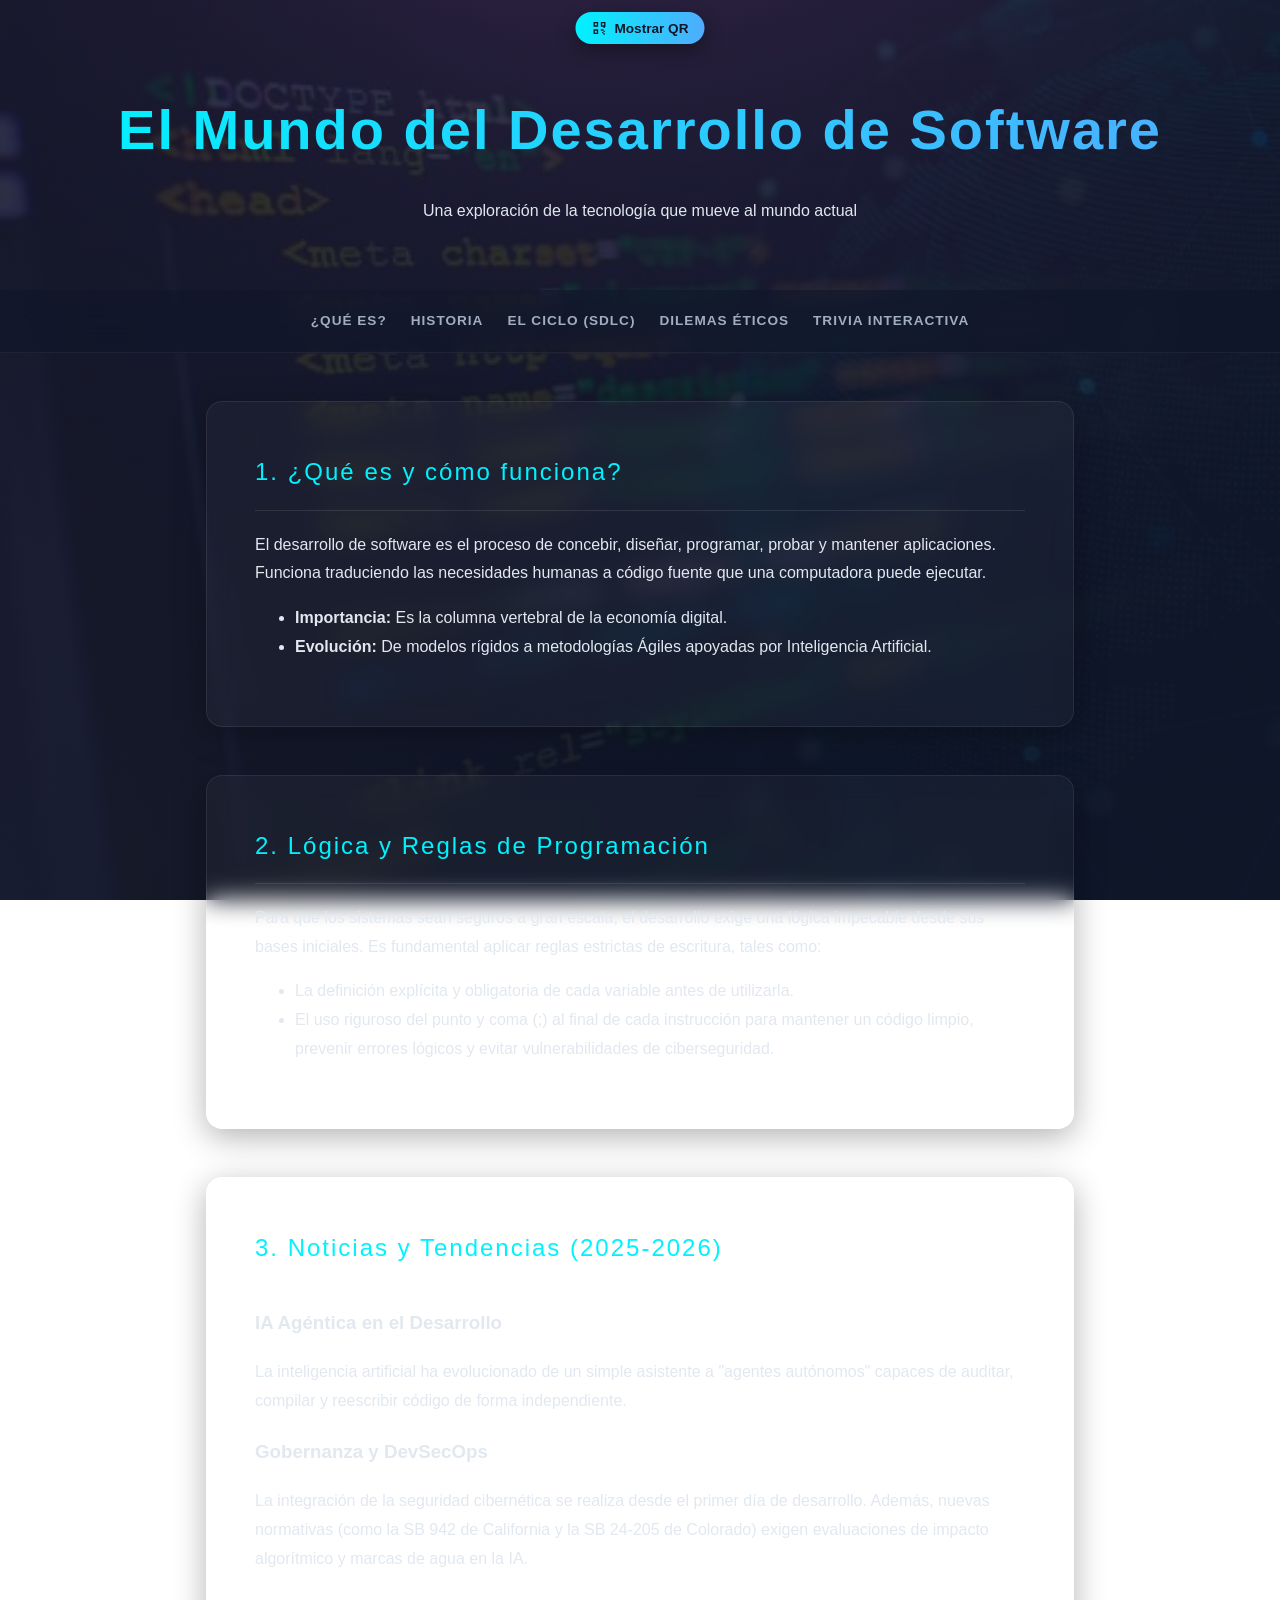
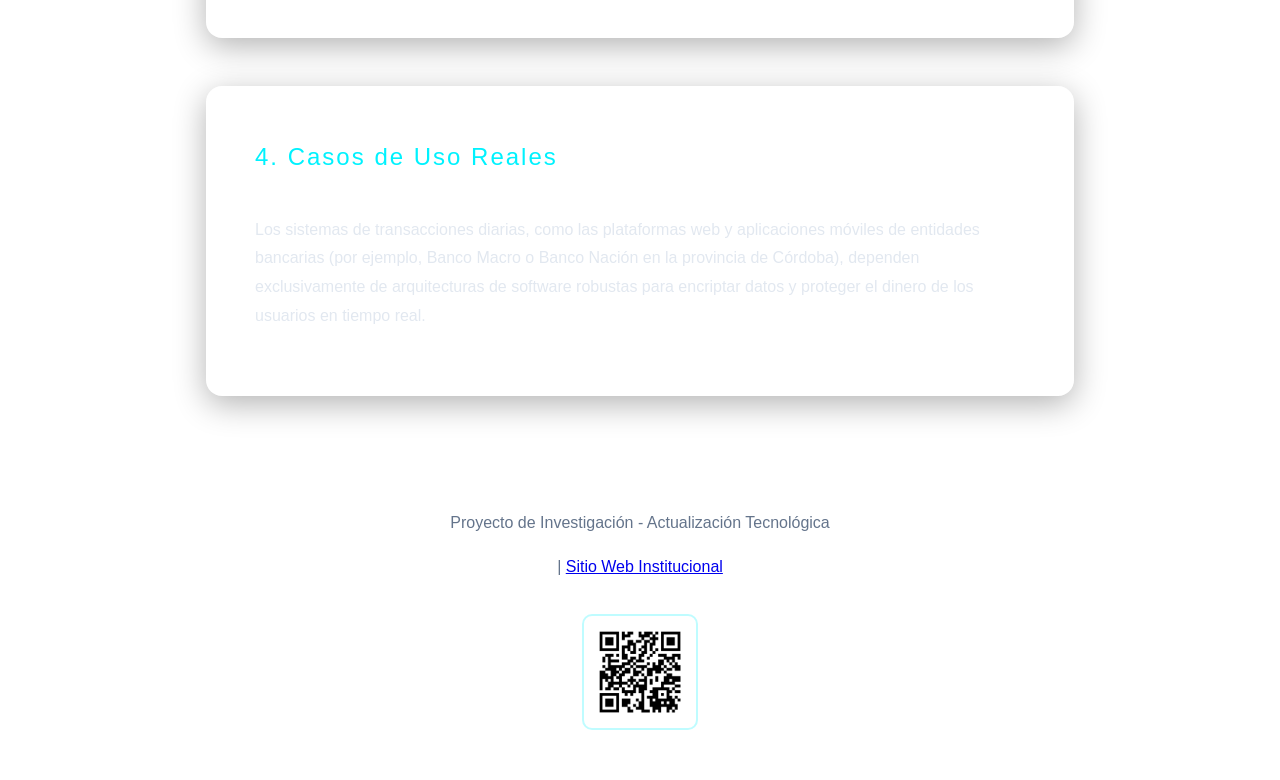
<file: index.html>
<!DOCTYPE html>
<html lang="es">
<head>
    <meta charset="UTF-8">
    <meta name="viewport" content="width=device-width, initial-scale=1.0">
    <title>Inicio - Desarrollo de Software</title>
    <link rel="stylesheet" href="style.css">
</head>
<body>

    <!-- ── QR BAR ──────────────────────────────────────────────────────────── -->
    <!-- Popover de hover (desktop) + modal full-screen (click/toque) -->
    <div id="qr-bar">
        <button
            id="qr-btn"
            aria-haspopup="dialog"
            aria-expanded="false"
            aria-label="Mostrar código QR de esta página"
        >
            <svg aria-hidden="true" width="16" height="16" viewBox="0 0 24 24" fill="currentColor">
                <path d="M3 3h7v7H3V3zm2 2v3h3V5H5zm9-2h7v7h-7V3zm2 2v3h3V5h-3zM3 14h7v7H3v-7zm2 2v3h3v-3H5zm11-2h2v2h-2v-2zm2 2h2v2h-2v-2zm-2 2h2v2h-2v-2zm2 2h2v2h-2v-2zm-4-6h2v2h-2v-2zm4-4h2v2h-2v-2z"/>
            </svg>
            Mostrar QR
        </button>

        <!-- Popover de hover — visible solo en desktop mediante CSS -->
        <div
            id="qr-popover"
            class="qr-popover"
            aria-hidden="true"
            role="tooltip"
        >
            <img
                src="qr.jpg"
                srcset="qr.jpg 1x, qr.jpg 2x"
                alt="Código QR que apunta a esta página"
                width="280"
                height="280"
                loading="eager"
                decoding="async"
                onerror="this.closest('.qr-popover').querySelector('.qr-fallback').style.display='block'; this.style.display='none';"
            >
            <span class="qr-fallback" style="display:none">⚠️ qr.jpg no encontrado</span>
            <p>Escaneá para abrir esta página</p>
        </div>
    </div>

    <!-- ── MODAL FULL-SCREEN ────────────────────────────────────────────────── -->
    <div
        id="qr-modal"
        class="qr-modal"
        role="dialog"
        aria-modal="true"
        aria-label="Código QR de esta página"
        aria-hidden="true"
    >
        <div class="qr-modal-inner">
            <button id="qr-modal-close" class="qr-modal-close" aria-label="Cerrar modal QR">✕</button>
            <p class="qr-modal-title">Escaneá este QR</p>
            <img
                src="qr.jpg"
                alt="Código QR que apunta a esta página"
                class="qr-modal-img"
                width="340"
                height="340"
                loading="eager"
                onerror="this.nextElementSibling.style.display='block'; this.style.display='none';"
            >
            <span class="qr-fallback" style="display:none">⚠️ qr.jpg no encontrado</span>
            <p class="qr-modal-url" id="qr-modal-url"></p>
        </div>
    </div>

    <!-- ── CONTENIDO ────────────────────────────────────────────────────────── -->
    <header>
        <h1>El Mundo del Desarrollo de Software</h1>
        <p>Una exploración de la tecnología que mueve al mundo actual</p>
    </header>

    <nav>
        <a href="index.html">¿Qué es?</a>
        <a href="historia.html">Historia</a>
        <a href="ciclo.html">El Ciclo (SDLC)</a>
        <a href="etica.html">Dilemas Éticos</a>
        <a href="trivia.html">Trivia Interactiva</a>
    </nav>

    <main>
        <section id="intro" class="card">
            <h2>1. ¿Qué es y cómo funciona?</h2>
            <p>El desarrollo de software es el proceso de concebir, diseñar, programar, probar y mantener aplicaciones. Funciona traduciendo las necesidades humanas a código fuente que una computadora puede ejecutar.</p>
            <ul>
                <li><strong>Importancia:</strong> Es la columna vertebral de la economía digital.</li>
                <li><strong>Evolución:</strong> De modelos rígidos a metodologías Ágiles apoyadas por Inteligencia Artificial.</li>
            </ul>
        </section>

        <section id="logica-estricta" class="card">
            <h2>2. Lógica y Reglas de Programación</h2>
            <p>Para que los sistemas sean seguros a gran escala, el desarrollo exige una lógica impecable desde sus bases iniciales. Es fundamental aplicar reglas estrictas de escritura, tales como:</p>
            <ul>
                <li>La definición explícita y obligatoria de cada variable antes de utilizarla.</li>
                <li>El uso riguroso del punto y coma (;) al final de cada instrucción para mantener un código limpio, prevenir errores lógicos y evitar vulnerabilidades de ciberseguridad.</li>
            </ul>
        </section>

        <section id="tendencias" class="card">
            <h2>3. Noticias y Tendencias (2025-2026)</h2>
            <div class="noticia">
                <h3>IA Agéntica en el Desarrollo</h3>
                <p>La inteligencia artificial ha evolucionado de un simple asistente a "agentes autónomos" capaces de auditar, compilar y reescribir código de forma independiente.</p>
            </div>
            <div class="noticia">
                <h3>Gobernanza y DevSecOps</h3>
                <p>La integración de la seguridad cibernética se realiza desde el primer día de desarrollo. Además, nuevas normativas (como la SB 942 de California y la SB 24-205 de Colorado) exigen evaluaciones de impacto algorítmico y marcas de agua en la IA.</p>
            </div>
        </section>

        <section id="casos-uso" class="card">
            <h2>4. Casos de Uso Reales</h2>
            <p>Los sistemas de transacciones diarias, como las plataformas web y aplicaciones móviles de entidades bancarias (por ejemplo, Banco Macro o Banco Nación en la provincia de Córdoba), dependen exclusivamente de arquitecturas de software robustas para encriptar datos y proteger el dinero de los usuarios en tiempo real.</p>
        </section>
    </main>

    <footer>
        <p>Proyecto de Investigación - Actualización Tecnológica</p>
        <p>| <a href="https://ies21.edu.ar/" target="_blank">Sitio Web Institucional</a></p>
        <!-- QR en footer: abre el modal al hacer clic -->
        <button class="footer-qr-btn" id="footer-qr-btn" aria-label="Abrir QR de esta página">
            <img src="qr.jpg" alt="QR a esta página" width="100" height="100"
                 onerror="this.style.display='none'; this.nextElementSibling.style.display='inline';">
            <span style="display:none; font-size:0.75rem;">QR no disponible</span>
        </button>
    </footer>

    <script src="script.js"></script>
</body>
</html>
</file>
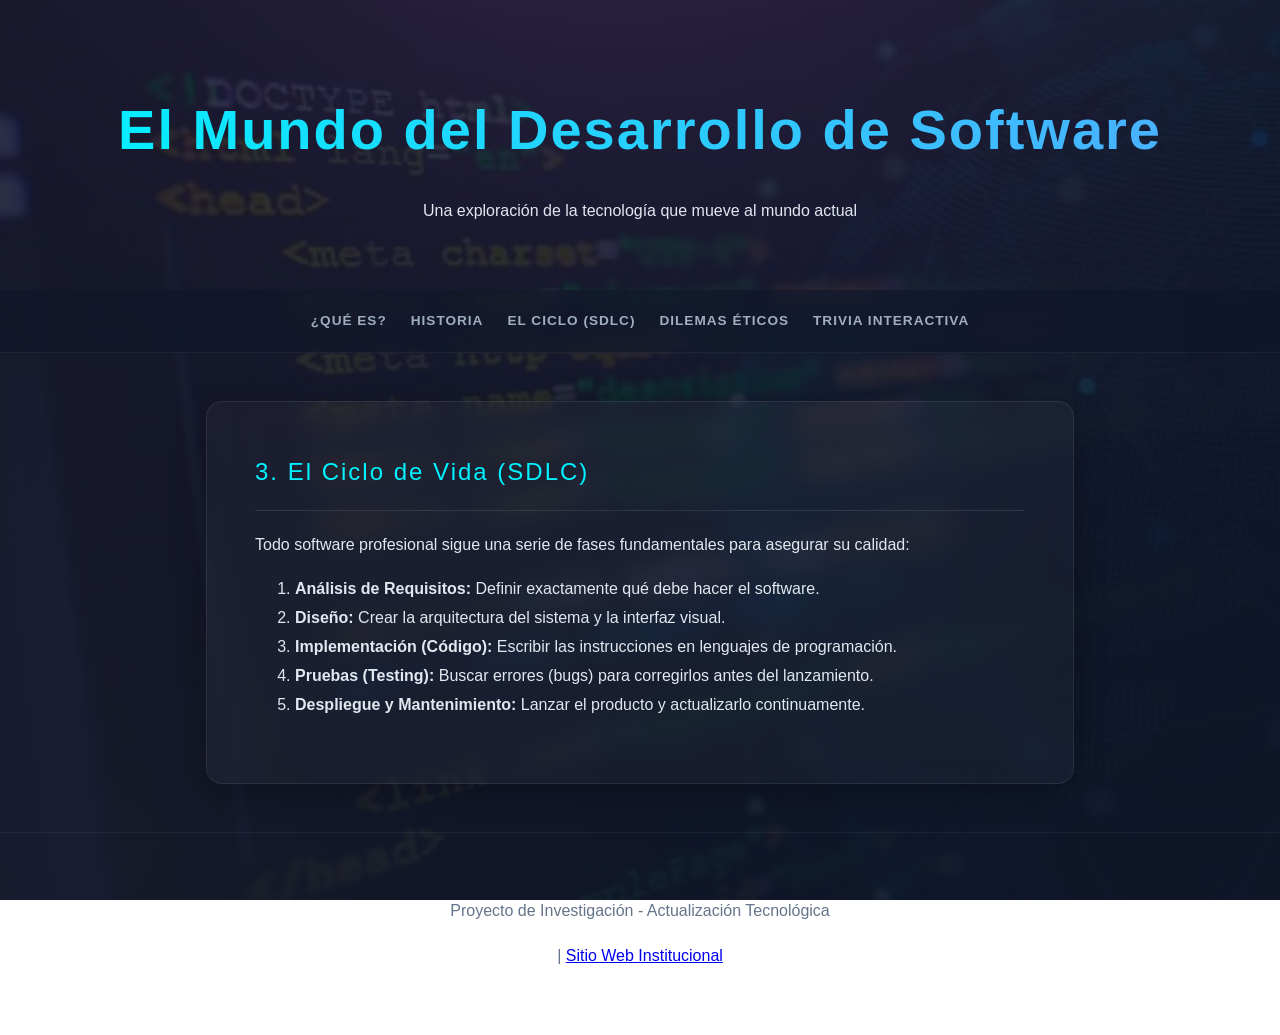
<file: ciclo.html>
<!DOCTYPE html>
<html lang="es">
<head>
    <meta charset="UTF-8">
    <meta name="viewport" content="width=device-width, initial-scale=1.0">
    <title>El Ciclo - Desarrollo de Software</title>
    <link rel="stylesheet" href="style.css">
</head>
<body>

    <header>
        <h1>El Mundo del Desarrollo de Software</h1>
        <p>Una exploración de la tecnología que mueve al mundo actual</p>
    </header>

    <nav>
        <a href="index.html">¿Qué es?</a>
        <a href="historia.html">Historia</a>
        <a href="ciclo.html">El Ciclo (SDLC)</a>
        <a href="etica.html">Dilemas Éticos</a>
        <a href="trivia.html">Trivia Interactiva</a>
    </nav>

    <main>
        <section class="card">
            <h2>3. El Ciclo de Vida (SDLC)</h2>
            <p>Todo software profesional sigue una serie de fases fundamentales para asegurar su calidad:</p>
            <ol>
                <li><strong>Análisis de Requisitos:</strong> Definir exactamente qué debe hacer el software.</li>
                <li><strong>Diseño:</strong> Crear la arquitectura del sistema y la interfaz visual.</li>
                <li><strong>Implementación (Código):</strong> Escribir las instrucciones en lenguajes de programación.</li>
                <li><strong>Pruebas (Testing):</strong> Buscar errores (bugs) para corregirlos antes del lanzamiento.</li>
                <li><strong>Despliegue y Mantenimiento:</strong> Lanzar el producto y actualizarlo continuamente.</li>
            </ol>
        </section>
    </main>
   <footer>
        <p>Proyecto de Investigación - Actualización Tecnológica</p>
        <p> | <a href="https://ies21.edu.ar/" target="_blank">Sitio Web Institucional</a></p>
    </footer>
</body>
</html>
</file>
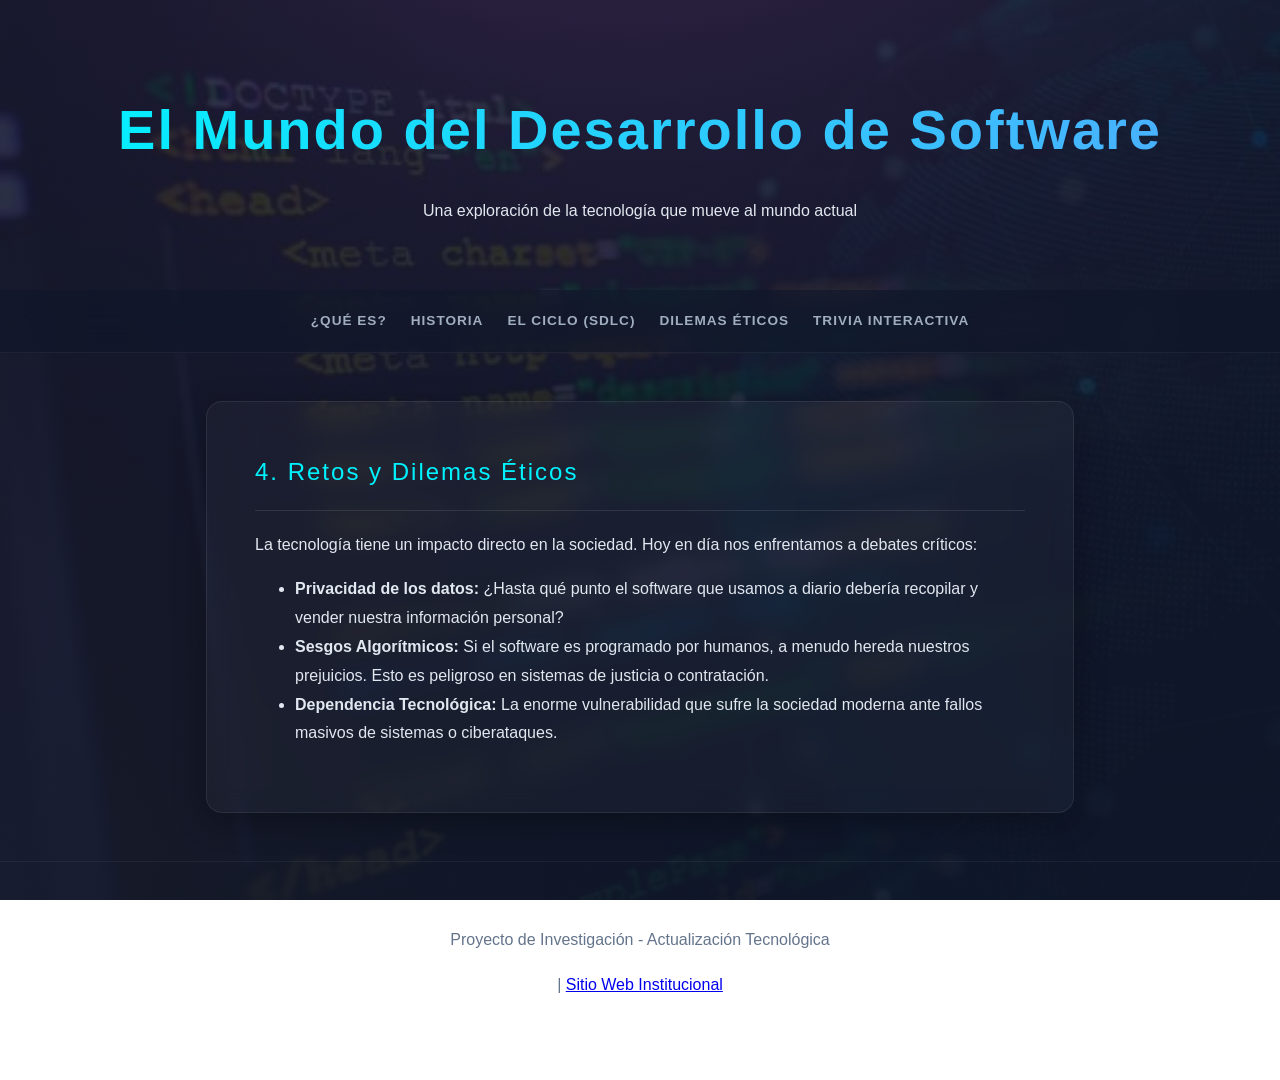
<file: etica.html>
<!DOCTYPE html>
<html lang="es">
<head>
    <meta charset="UTF-8">
    <meta name="viewport" content="width=device-width, initial-scale=1.0">
    <title>Ética - Desarrollo de Software</title>
    <link rel="stylesheet" href="style.css">
</head>
<body>

    <header>
        <h1>El Mundo del Desarrollo de Software</h1>
        <p>Una exploración de la tecnología que mueve al mundo actual</p>
    </header>

    <nav>
        <a href="index.html">¿Qué es?</a>
        <a href="historia.html">Historia</a>
        <a href="ciclo.html">El Ciclo (SDLC)</a>
        <a href="etica.html">Dilemas Éticos</a>
        <a href="trivia.html">Trivia Interactiva</a>
    </nav>

    <main>
        <section class="card">
            <h2>4. Retos y Dilemas Éticos</h2>
            <p>La tecnología tiene un impacto directo en la sociedad. Hoy en día nos enfrentamos a debates críticos:</p>
            <ul>
                <li><strong>Privacidad de los datos:</strong> ¿Hasta qué punto el software que usamos a diario debería recopilar y vender nuestra información personal?</li>
                <li><strong>Sesgos Algorítmicos:</strong> Si el software es programado por humanos, a menudo hereda nuestros prejuicios. Esto es peligroso en sistemas de justicia o contratación.</li>
                <li><strong>Dependencia Tecnológica:</strong> La enorme vulnerabilidad que sufre la sociedad moderna ante fallos masivos de sistemas o ciberataques.</li>
            </ul>
        </section>
    </main>
      <footer>
        <p>Proyecto de Investigación - Actualización Tecnológica</p>
        <p> | <a href="https://ies21.edu.ar/" target="_blank">Sitio Web Institucional</a></p>
    </footer>
</p>
    

</body>
</html>
</file>
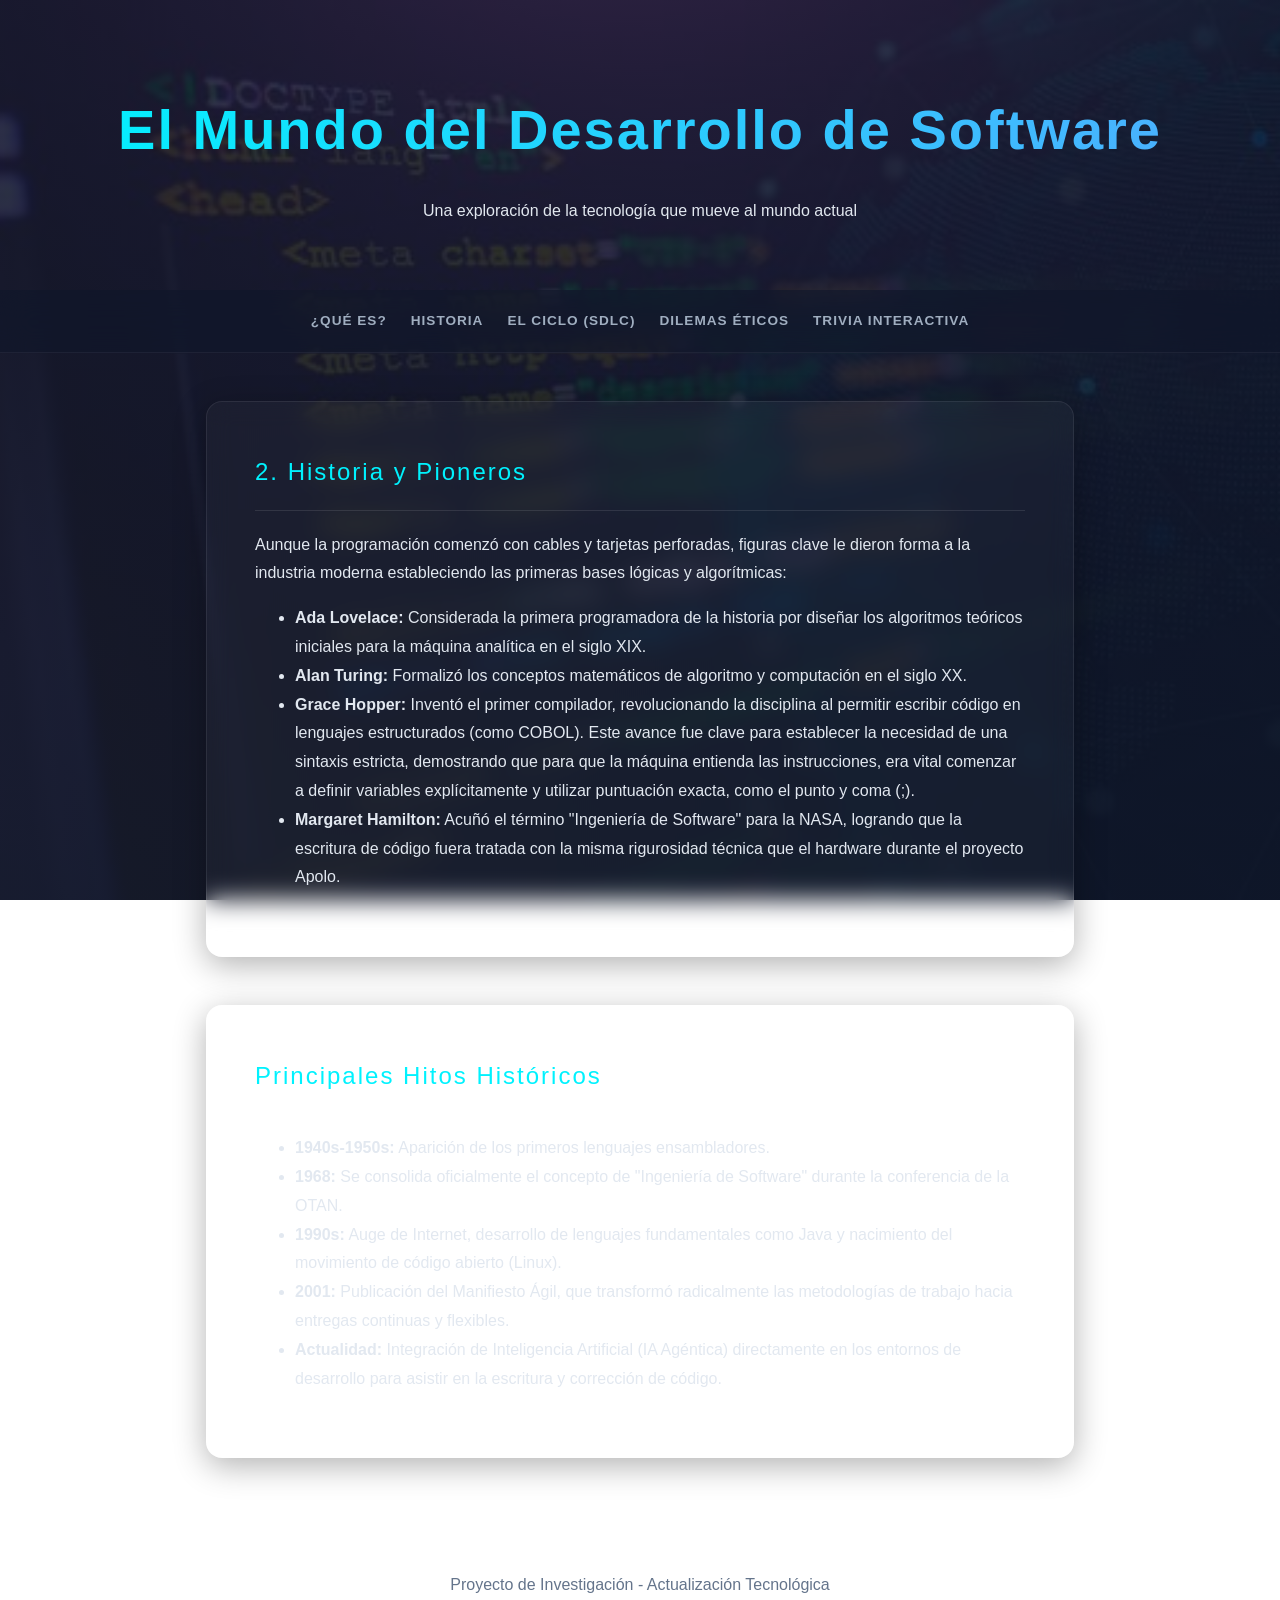
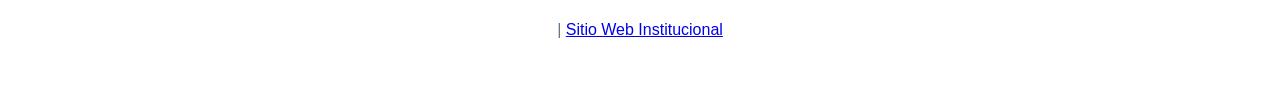
<file: historia.html>
<!DOCTYPE html>
<html lang="es">
<head>
    <meta charset="UTF-8">
    <meta name="viewport" content="width=device-width, initial-scale=1.0">
    <title>Historia - Desarrollo de Software</title>
    <link rel="stylesheet" href="style.css">
</head>
<body>

    <header>
        <h1>El Mundo del Desarrollo de Software</h1>
        <p>Una exploración de la tecnología que mueve al mundo actual</p>
    </header>

    <nav>
        <a href="index.html">¿Qué es?</a>
        <a href="historia.html">Historia</a>
        <a href="ciclo.html">El Ciclo (SDLC)</a>
        <a href="etica.html">Dilemas Éticos</a>
        <a href="trivia.html">Trivia Interactiva</a>
    </nav>

    <main>
        <section class="card">
            <h2>2. Historia y Pioneros</h2>
            <p>Aunque la programación comenzó con cables y tarjetas perforadas, figuras clave le dieron forma a la industria moderna estableciendo las primeras bases lógicas y algorítmicas:</p>
            <ul>
                <li><strong>Ada Lovelace:</strong> Considerada la primera programadora de la historia por diseñar los algoritmos teóricos iniciales para la máquina analítica en el siglo XIX.</li>
                <li><strong>Alan Turing:</strong> Formalizó los conceptos matemáticos de algoritmo y computación en el siglo XX.</li>
                <li><strong>Grace Hopper:</strong> Inventó el primer compilador, revolucionando la disciplina al permitir escribir código en lenguajes estructurados (como COBOL). Este avance fue clave para establecer la necesidad de una sintaxis estricta, demostrando que para que la máquina entienda las instrucciones, era vital comenzar a definir variables explícitamente y utilizar puntuación exacta, como el punto y coma (;).</li>
                <li><strong>Margaret Hamilton:</strong> Acuñó el término "Ingeniería de Software" para la NASA, logrando que la escritura de código fuera tratada con la misma rigurosidad técnica que el hardware durante el proyecto Apolo.</li>
            </ul>
        </section>

        <section class="card">
            <h2>Principales Hitos Históricos</h2>
            <ul>
                <li><strong>1940s-1950s:</strong> Aparición de los primeros lenguajes ensambladores.</li>
                <li><strong>1968:</strong> Se consolida oficialmente el concepto de "Ingeniería de Software" durante la conferencia de la OTAN.</li>
                <li><strong>1990s:</strong> Auge de Internet, desarrollo de lenguajes fundamentales como Java y nacimiento del movimiento de código abierto (Linux).</li>
                <li><strong>2001:</strong> Publicación del Manifiesto Ágil, que transformó radicalmente las metodologías de trabajo hacia entregas continuas y flexibles.</li>
                <li><strong>Actualidad:</strong> Integración de Inteligencia Artificial (IA Agéntica) directamente en los entornos de desarrollo para asistir en la escritura y corrección de código.</li>
            </ul>
        </section>
    </main>
   <footer>
        <p>Proyecto de Investigación - Actualización Tecnológica</p>
        <p> | <a href="https://ies21.edu.ar/" target="_blank">Sitio Web Institucional</a></p>
    </footer>
</body>
</html>
</file>
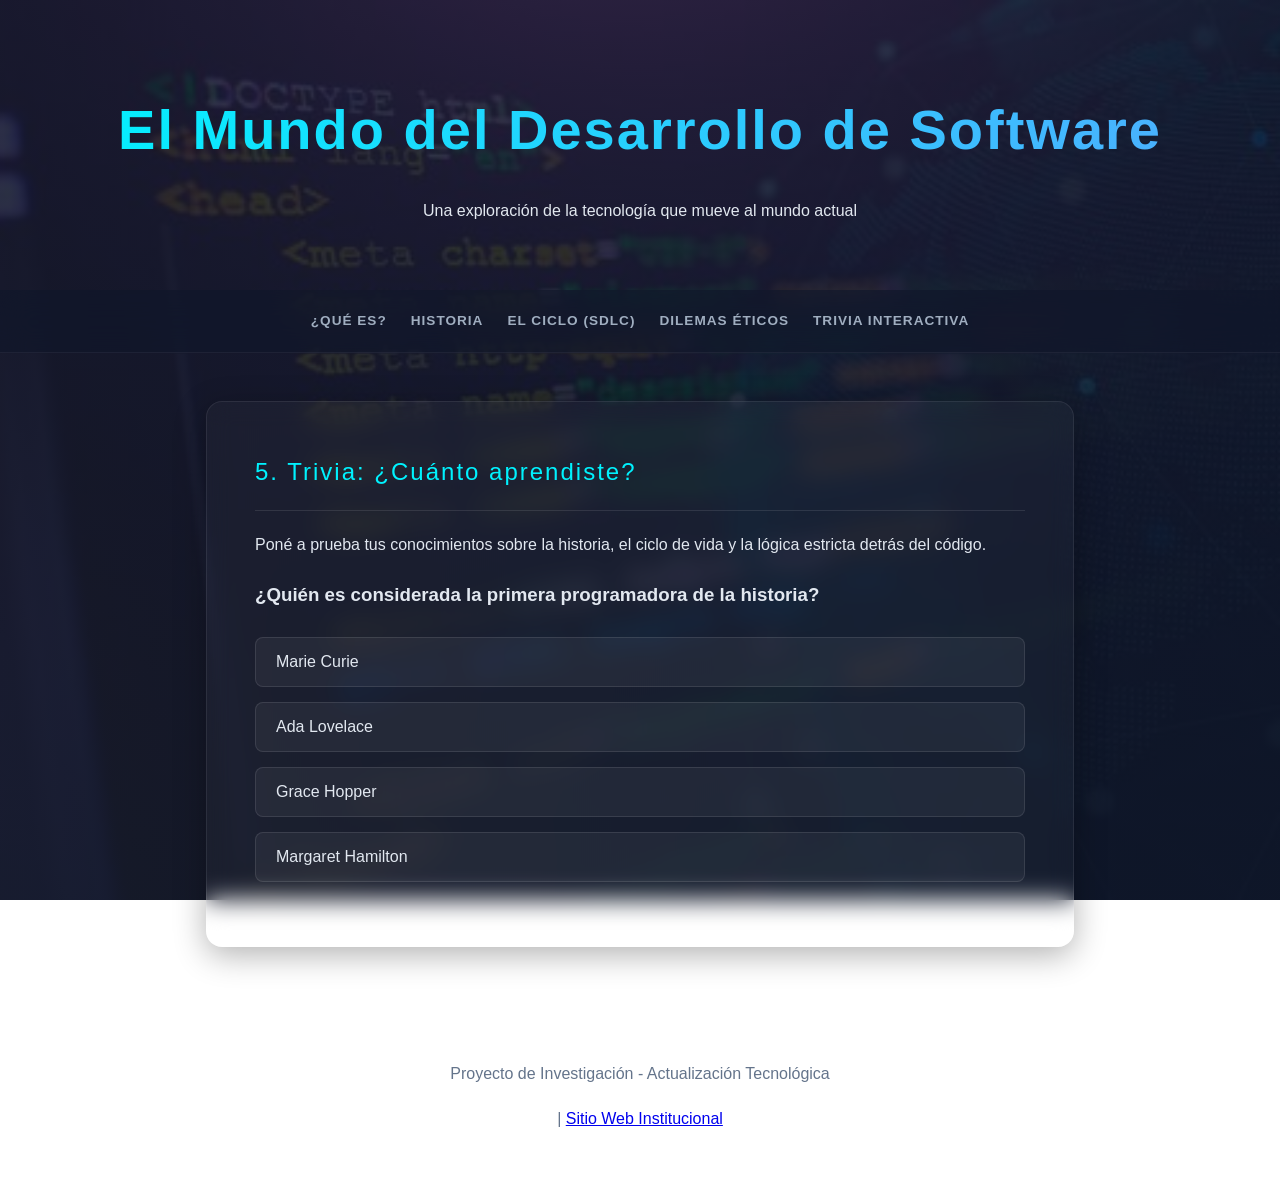
<file: trivia.html>
<!DOCTYPE html>
<html lang="es">
<head>
    <meta charset="UTF-8">
    <meta name="viewport" content="width=device-width, initial-scale=1.0">
    <title>Trivia - Desarrollo de Software</title>
    <link rel="stylesheet" href="style.css">
</head>
<body>

    <header>
        <h1>El Mundo del Desarrollo de Software</h1>
        <p>Una exploración de la tecnología que mueve al mundo actual</p>
    </header>

    <nav>
        <a href="index.html">¿Qué es?</a>
        <a href="historia.html">Historia</a>
        <a href="ciclo.html">El Ciclo (SDLC)</a>
        <a href="etica.html">Dilemas Éticos</a>
        <a href="trivia.html">Trivia Interactiva</a>
    </nav>

    <main>
        <section class="card">
            <h2>5. Trivia: ¿Cuánto aprendiste?</h2>
            <p>Poné a prueba tus conocimientos sobre la historia, el ciclo de vida y la lógica estricta detrás del código.</p>
            
            <div id="quiz-container">
                <h3 id="pregunta">La pregunta aparecerá aquí...</h3>
                <div id="opciones" class="opciones-grid"></div>
                <p id="mensaje-resultado"></p>
                <button id="siguiente-btn" style="display: none;">Siguiente Pregunta</button>
            </div>

            <div id="puntuacion-container" style="display: none;">
                <h3>¡Juego Terminado!</h3>
                <p id="puntuacion-final"></p>
                <button id="reiniciar-btn">Jugar de nuevo</button>
            </div>
        </section>
    </main>
   <footer>
        <p>Proyecto de Investigación - Actualización Tecnológica</p>
        <p> | <a href="https://ies21.edu.ar/" target="_blank">Sitio Web Institucional</a></p>
    </footer>
    <script src="script.js"></script>
</body>
</html>
</file>
<file: style.css>
/* ============================================================
   style.css — Desarrollo de Software · mobile-first dark theme
   ============================================================ */

/* ── 1. Reset + base ────────────────────────────────────────── */
*, *::before, *::after { box-sizing: border-box; }

body {
    font-family: 'Segoe UI', Tahoma, Geneva, Verdana, sans-serif;
    background-image: linear-gradient(rgba(15,23,42,.85), rgba(15,23,42,.95)), url('fondo.jpg');
    background-size: cover;
    background-position: center;
    background-attachment: fixed;
    color: #e2e8f0;
    margin: 0;
    padding: 0;
    line-height: 1.8;
}

/* ── 2. Header ──────────────────────────────────────────────── */
header {
    text-align: center;
    padding: 5rem 1rem 3rem;
}

header h1 {
    font-size: clamp(1.8rem, 5vw, 3.5rem); /* responsive */
    background: linear-gradient(90deg, #00f2fe, #4facfe);
    -webkit-background-clip: text;
    -webkit-text-fill-color: transparent;
    background-clip: text;
    margin: 0;
    letter-spacing: 2px;
}

/* ── 3. Nav sticky glassmorphism ────────────────────────────── */
nav {
    display: flex;
    flex-wrap: wrap;          /* wrap on narrow screens */
    justify-content: center;
    gap: 16px 24px;
    padding: 1.2rem 1rem;
    position: sticky;
    top: 0;
    background: rgba(15,23,42,.6);
    backdrop-filter: blur(15px);
    -webkit-backdrop-filter: blur(15px);
    z-index: 1000;            /* BELOW qr-bar (1100) and modal (1200) */
    border-bottom: 1px solid rgba(255,255,255,.05);
}

nav a {
    color: #a0aec0;
    text-decoration: none;
    font-weight: 600;
    text-transform: uppercase;
    letter-spacing: 1px;
    font-size: 0.85rem;
    transition: color .3s, text-shadow .3s;
}
nav a:hover, nav a:focus-visible {
    color: #00f2fe;
    text-shadow: 0 0 10px rgba(0,242,254,.6);
    outline: none;
}

/* ── 4. Main / Cards ────────────────────────────────────────── */
main {
    max-width: 900px;
    margin: 3rem auto;
    padding: 0 1rem;
}

.card {
    background: rgba(255,255,255,.03);
    backdrop-filter: blur(12px);
    -webkit-backdrop-filter: blur(12px);
    border: 1px solid rgba(255,255,255,.08);
    border-radius: 16px;
    padding: clamp(1.5rem, 4vw, 3rem);
    margin-bottom: 3rem;
    box-shadow: 0 8px 32px rgba(0,0,0,.3);
    transition: transform .4s cubic-bezier(.175,.885,.32,1.275), box-shadow .4s, border .4s;
    animation: aparecer 1s ease-out backwards;
}

.card:nth-child(1) { animation-delay: .2s; }
.card:nth-child(2) { animation-delay: .4s; }
.card:nth-child(3) { animation-delay: .6s; }
.card:nth-child(4) { animation-delay: .8s; }
.card:nth-child(5) { animation-delay: 1.0s; }

.card:hover {
    transform: translateY(-10px);
    box-shadow: 0 15px 40px rgba(0,242,254,.15);
    border-color: rgba(0,242,254,.4);
}

.card h2 {
    color: #00f2fe;
    border-bottom: 1px solid rgba(255,255,255,.1);
    padding-bottom: 1rem;
    margin-top: 0;
    font-weight: 400;
    letter-spacing: 2px;
}

@keyframes aparecer {
    from { opacity: 0; transform: translateY(40px); }
    to   { opacity: 1; transform: translateY(0); }
}

/* ── 5. Trivia ──────────────────────────────────────────────── */
.opciones-grid {
    display: flex;
    flex-direction: column;
    gap: 15px;
    margin-top: 25px;
}

.btn-opcion {
    background: rgba(255,255,255,.05);
    border: 1px solid rgba(255,255,255,.1);
    color: #e2e8f0;
    padding: 15px 20px;
    font-size: 1rem;
    border-radius: 8px;
    cursor: pointer;
    transition: background .3s, border-color .3s, box-shadow .3s, transform .3s;
    text-align: left;
}
.btn-opcion:hover:not(:disabled) {
    background: rgba(0,242,254,.1);
    border-color: #00f2fe;
    box-shadow: 0 0 15px rgba(0,242,254,.2);
    transform: translateX(10px);
}

.correcta  { background-color: rgba(46,204,113,.2) !important; border-color: #2ecc71 !important; color: #2ecc71 !important; }
.incorrecta { background-color: rgba(231,76,60,.2) !important; border-color: #e74c3c !important; color: #e74c3c !important; }

#siguiente-btn, #reiniciar-btn {
    background: linear-gradient(90deg, #00f2fe, #4facfe);
    color: #0f172a;
    font-weight: bold;
    border: none;
    padding: 12px 25px;
    margin-top: 20px;
    border-radius: 8px;
    cursor: pointer;
    font-size: 1rem;
    transition: transform .2s, box-shadow .2s;
}
#siguiente-btn:hover, #reiniciar-btn:hover {
    transform: scale(1.05);
    box-shadow: 0 0 20px rgba(0,242,254,.4);
}

/* ── 6. Footer ──────────────────────────────────────────────── */
footer {
    text-align: center;
    padding: 3rem 1rem;
    color: #64748b;
    border-top: 1px solid rgba(255,255,255,.05);
    margin-top: 3rem;
}

/* Footer QR button — behaves like the bar button, opens modal */
.footer-qr-btn {
    display: inline-block;
    background: none;
    border: 2px solid rgba(0,242,254,.25);
    border-radius: 10px;
    padding: 6px;
    cursor: pointer;
    margin-top: 1rem;
    transition: border-color .3s, box-shadow .3s;
}
.footer-qr-btn:hover, .footer-qr-btn:focus-visible {
    border-color: #00f2fe;
    box-shadow: 0 0 16px rgba(0,242,254,.3);
    outline: none;
}
.footer-qr-btn img {
    display: block;
    width: 100px;
    height: auto;
    border-radius: 6px;
    background: #fff;
    padding: 4px;
}

/* ============================================================
   QR BAR + POPOVER (hover / desktop)
   ============================================================ */

/* Fixed pill — sits above nav (z 1100) */
#qr-bar {
    position: fixed;
    top: 12px;
    left: 50%;
    transform: translateX(-50%);
    z-index: 1100;
    display: flex;
    align-items: flex-start;
    gap: 8px;
}

#qr-btn {
    display: flex;
    align-items: center;
    gap: 7px;
    background: linear-gradient(90deg, #00f2fe, #4facfe);
    color: #0f172a;
    border: none;
    padding: 8px 16px;
    border-radius: 20px;
    cursor: pointer;
    font-weight: 700;
    font-size: 0.85rem;
    box-shadow: 0 6px 18px rgba(0,0,0,.35);
    transition: box-shadow .2s, transform .2s;
    white-space: nowrap;
}
#qr-btn:hover, #qr-btn:focus-visible {
    box-shadow: 0 8px 24px rgba(0,242,254,.4);
    transform: translateY(-1px);
    outline: none;
}

/* ── Popover (hover on desktop only) ───────────────────────── */
.qr-popover {
    /* hidden by default — shown via .show class */
    display: none;
    flex-direction: column;
    align-items: center;
    gap: 8px;
    background: rgba(15,23,42,.97);
    padding: 14px;
    border-radius: 12px;
    border: 1px solid rgba(0,242,254,.18);
    box-shadow: 0 12px 40px rgba(0,0,0,.6);
    /* Position below the button row */
    position: absolute;
    top: calc(100% + 10px);
    left: 50%;
    transform: translateX(-50%);
    width: max-content;
    pointer-events: auto;
}

.qr-popover.show { display: flex; }

.qr-popover img {
    /* Large, crisp QR for desktop scanning */
    width: 300px;
    max-width: 80vw;
    height: auto;
    display: block;
    border-radius: 8px;
    background: #fff;
    padding: 8px;
    image-rendering: crisp-edges;  /* keep QR pixels sharp */
    image-rendering: pixelated;
}

.qr-popover p {
    margin: 0;
    color: #cbd5e1;
    font-size: 0.78rem;
    letter-spacing: .5px;
}

/* On mobile hide the hover popover entirely — modal handles everything */
@media (max-width: 767px) {
    .qr-popover { display: none !important; }
}

/* ============================================================
   QR MODAL — full-screen overlay (click / tap / Esc)
   ============================================================ */
.qr-modal {
    display: none;              /* shown via .open class */
    position: fixed;
    inset: 0;                   /* top/right/bottom/left: 0 */
    z-index: 1200;
    background: rgba(10,16,33,.88);
    backdrop-filter: blur(6px);
    -webkit-backdrop-filter: blur(6px);
    align-items: center;
    justify-content: center;
    padding: 1rem;
    /* fade-in animation */
    animation: modalFadeIn .22s ease-out;
}

.qr-modal.open { display: flex; }

@keyframes modalFadeIn {
    from { opacity: 0; transform: scale(.96); }
    to   { opacity: 1; transform: scale(1); }
}

/* Inner card */
.qr-modal-inner {
    position: relative;
    background: rgba(15,23,42,.98);
    border: 1px solid rgba(0,242,254,.22);
    border-radius: 18px;
    padding: 2rem 2rem 1.5rem;
    display: flex;
    flex-direction: column;
    align-items: center;
    gap: 14px;
    max-width: 420px;
    width: 100%;
    box-shadow: 0 20px 60px rgba(0,0,0,.7), 0 0 40px rgba(0,242,254,.1);
}

/* Close button */
.qr-modal-close {
    position: absolute;
    top: 12px;
    right: 14px;
    background: rgba(255,255,255,.07);
    border: 1px solid rgba(255,255,255,.12);
    color: #e2e8f0;
    width: 34px;
    height: 34px;
    border-radius: 50%;
    font-size: 1rem;
    line-height: 1;
    cursor: pointer;
    transition: background .2s, color .2s;
    display: flex;
    align-items: center;
    justify-content: center;
}
.qr-modal-close:hover, .qr-modal-close:focus-visible {
    background: rgba(0,242,254,.2);
    color: #00f2fe;
    outline: none;
}

.qr-modal-title {
    color: #00f2fe;
    font-size: 1.05rem;
    font-weight: 700;
    letter-spacing: 1px;
    margin: 0;
    text-transform: uppercase;
}

/* Big crisp QR image inside modal */
.qr-modal-img {
    width: min(340px, 80vw);
    height: auto;
    border-radius: 10px;
    background: #fff;
    padding: 10px;
    image-rendering: crisp-edges;
    image-rendering: pixelated;
    display: block;
}

/* URL hint below QR */
.qr-modal-url {
    font-size: 0.7rem;
    color: #64748b;
    word-break: break-all;
    text-align: center;
    margin: 0;
    max-width: 300px;
}

/* Fallback text when image is missing */
.qr-fallback {
    color: #e74c3c;
    font-size: 0.85rem;
    text-align: center;
}

/* ── Responsive tweaks ──────────────────────────────────────── */
@media (max-width: 480px) {
    header { padding: 3.5rem 1rem 2rem; }
    nav { gap: 10px 16px; padding: .9rem .75rem; }
    .card { padding: 1.25rem; }
    #qr-btn { font-size: .8rem; padding: 7px 13px; }
    .qr-modal-inner { padding: 1.5rem 1rem 1.25rem; }
}
</file>
